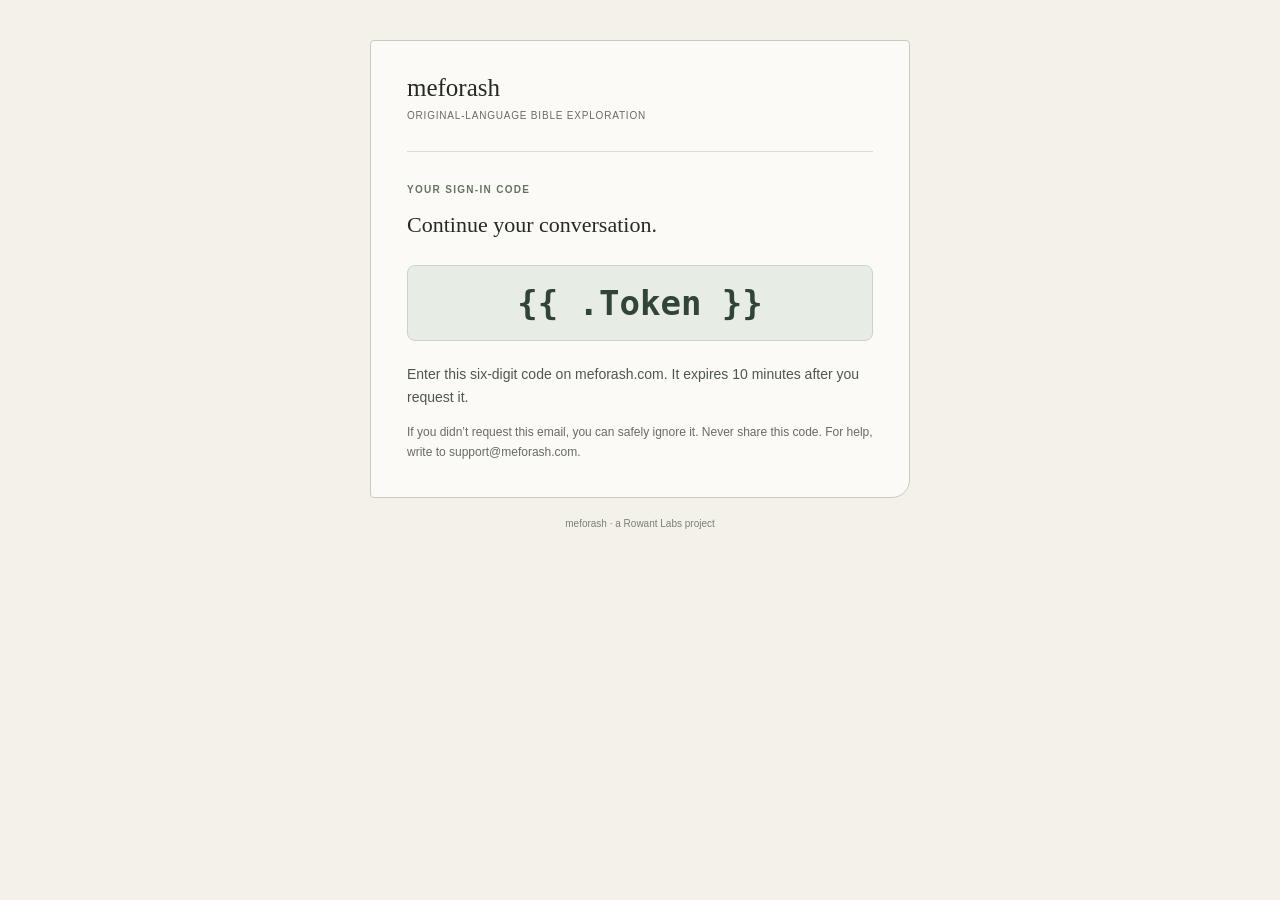
<file: web/email/sign-in.html>
<!doctype html>
<html lang="en">
<head>
  <meta charset="utf-8">
  <meta name="viewport" content="width=device-width, initial-scale=1">
  <title>Your meforash sign-in code</title>
</head>
<body style="margin:0; padding:0; background:#f4f1e9; color:#252a25; font-family:-apple-system, BlinkMacSystemFont, 'Segoe UI', Arial, sans-serif;">
  <div style="display:none; max-height:0; overflow:hidden; opacity:0; color:transparent;">Your six-digit meforash sign-in code expires in 10 minutes.</div>
  <table role="presentation" width="100%" cellspacing="0" cellpadding="0" border="0" style="width:100%; background:#f4f1e9; border-collapse:collapse;">
    <tr>
      <td align="center" style="padding:40px 18px;">
        <table role="presentation" width="100%" cellspacing="0" cellpadding="0" border="0" style="width:100%; max-width:540px; background:#fbfaf6; border:1px solid #cbc9bf; border-collapse:separate; border-radius:4px 4px 18px 4px;">
          <tr>
            <td style="padding:34px 36px 0; color:#252a25; font-family:Georgia, 'Times New Roman', serif; font-size:25px; line-height:1;">meforash</td>
          </tr>
          <tr>
            <td style="padding:8px 36px 28px; color:#676c64; font-size:10px; line-height:1.5; letter-spacing:0.08em; text-transform:uppercase;">original-language Bible exploration</td>
          </tr>
          <tr>
            <td style="padding:0 36px;"><div style="height:1px; background:#dedbd1; line-height:1px;">&nbsp;</div></td>
          </tr>
          <tr>
            <td style="padding:30px 36px 0; color:#657362; font-size:10px; font-weight:600; line-height:1.5; letter-spacing:0.13em; text-transform:uppercase;">Your sign-in code</td>
          </tr>
          <tr>
            <td style="padding:12px 36px 0; color:#252a25; font-family:Georgia, 'Times New Roman', serif; font-size:22px; line-height:1.45;">Continue your conversation.</td>
          </tr>
          <tr>
            <td style="padding:24px 36px 0;">
              <table role="presentation" width="100%" cellspacing="0" cellpadding="0" border="0" style="width:100%; background:#e7ece5; border:1px solid #cbd4c8; border-collapse:separate; border-radius:8px;">
                <tr>
                  <td align="center" style="padding:20px 12px; color:#304437; font-family:ui-monospace, SFMono-Regular, Menlo, Consolas, monospace; font-size:34px; font-weight:600; line-height:1; font-variant-numeric:tabular-nums;">{{ .Token }}</td>
                </tr>
              </table>
            </td>
          </tr>
          <tr>
            <td style="padding:22px 36px 0; color:#4e574e; font-size:14px; line-height:1.65;">Enter this six-digit code on meforash.com. It expires 10 minutes after you request it.</td>
          </tr>
          <tr>
            <td style="padding:14px 36px 34px; color:#676c64; font-size:12px; line-height:1.65;">If you didn&rsquo;t request this email, you can safely ignore it. Never share this code. For help, write to support@meforash.com.</td>
          </tr>
        </table>
        <div style="padding:18px 12px 0; color:#7a7f77; font-size:10px; line-height:1.5;">meforash &middot; a Rowant Labs project</div>
      </td>
    </tr>
  </table>
</body>
</html>
</file>
